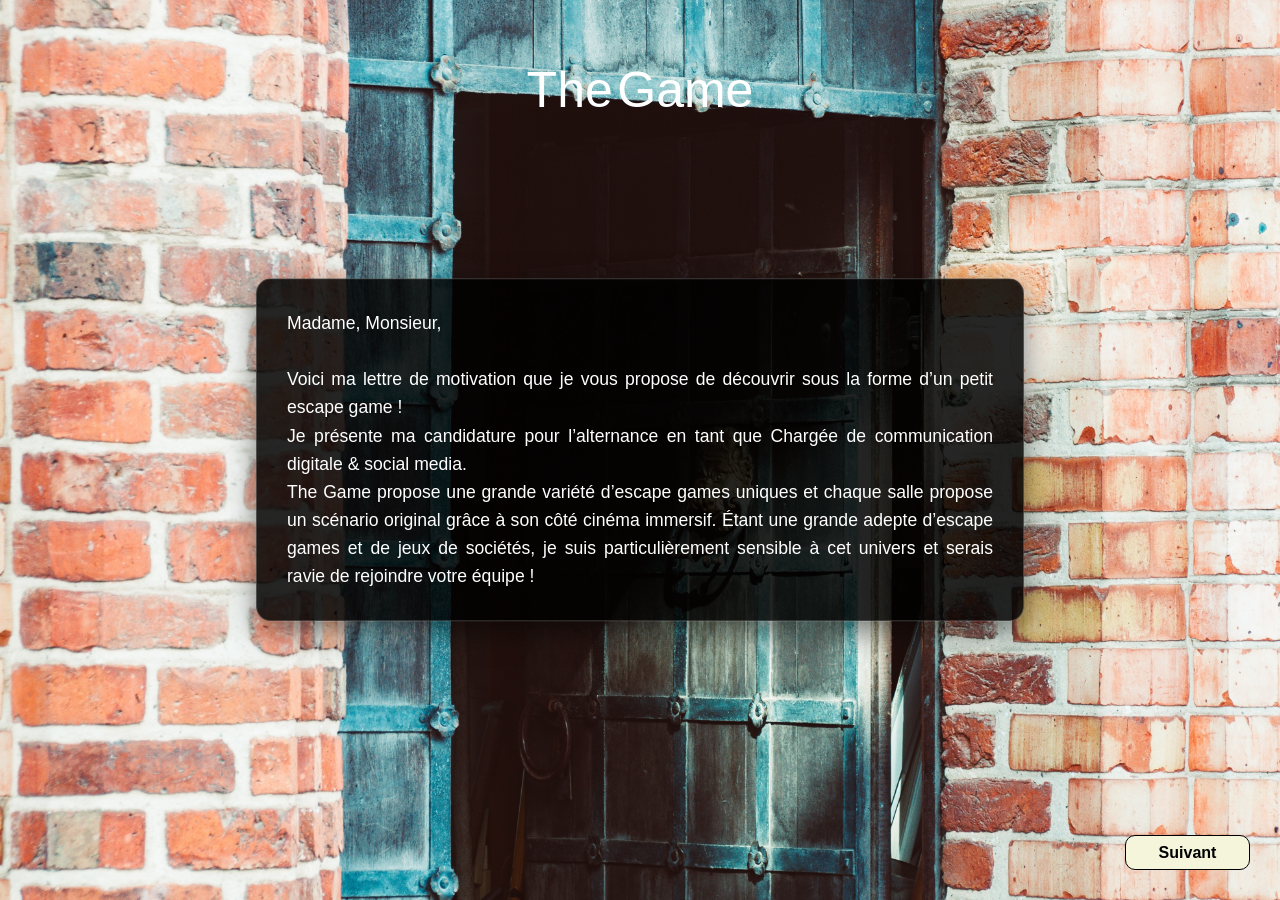
<file: index.html>
<!DOCTYPE html>
<html lang="fr">
<head>
    <meta charset="UTF-8">
    <meta name="viewport" content="width=device-width, initial-scale=1.0">
    <link rel="stylesheet" href="assets/css/style.css">
    <link rel="stylesheet" href="assets/css/index.css">
    <title>Accueil</title>
</head>
<body>
    <div class="wave">
        <label>The</label>
        <label>Game</label>
    </div>

    <div class="boite-dialogue boite-centre-accueil">
        <p class="texte-narratif">Madame, Monsieur,<br><br>Voici ma lettre de motivation que je vous propose de découvrir sous la forme d’un petit escape game !<br>Je présente ma candidature pour l’alternance en tant que Chargée de communication digitale & social media.<br>The Game propose une grande variété d’escape games uniques et chaque salle propose un scénario original grâce à son côté cinéma immersif. Étant une grande adepte d’escape games et de jeux de sociétés, je suis particulièrement sensible à cet univers et serais ravie de rejoindre votre équipe !</p>
    </div>
    
    <a href="catacombs.html" class="bouton btn-fixe-droite">Suivant</a>

    <script src="assets/js/title.js"></script>
</body>
</html>
</file>
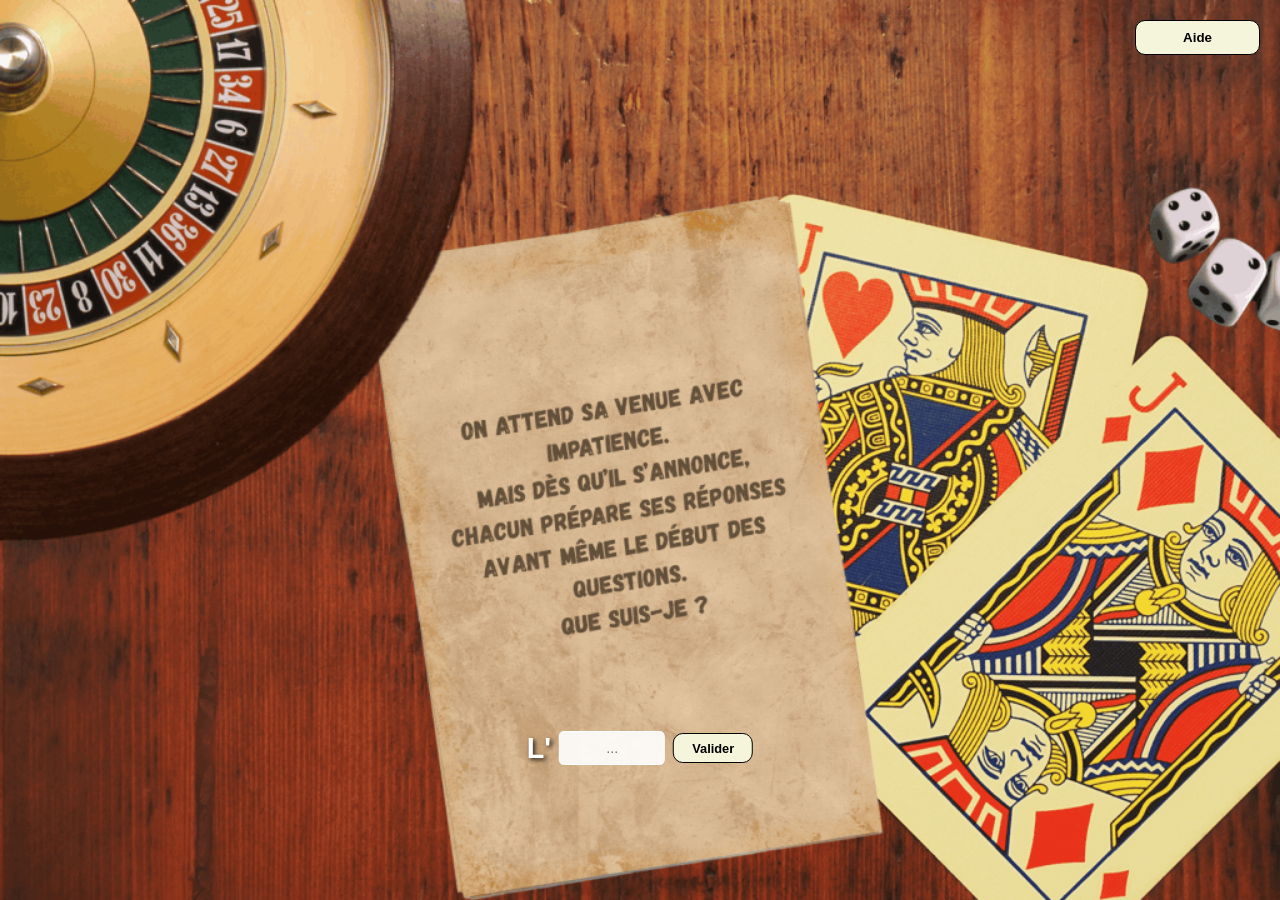
<file: casino.html>
<!DOCTYPE html>
<html lang="fr">
<head>
    <meta charset="UTF-8">
    <meta name="viewport" content="width=device-width, initial-scale=1.0">
    <link rel="stylesheet" href="assets/css/style.css">
    <link rel="stylesheet" href="assets/css/casino.css">
    <title>Casino</title>
</head>
<body>
    <button class="bouton btn-fixe-haut-droite" onclick="afficherIndice()">Aide</button>

    <div id="input-zone-container">
        <div class="input-group">
            <span class="prefix">L'</span>
            <input type="text" id="reponse-input" placeholder="..." autocomplete="off">
            <button class="bouton" onclick="verifierReponse()">Valider</button>
        </div>
    </div>

    <div id="victory-screen" class="boite-dialogue ecran-victoire-transition" style="display: none; opacity: 0; transition: opacity 1s ease-in; width: 60%; position: fixed; top: 50%; left: 50%; transform: translate(-50%, -50%);">
        <p class="texte-narratif">Je suis une personne créative qui apprécie créer des visuels attractifs ainsi que rédiger de façon adaptée et innovante. Pendant mon stage à l’ensIIE j’ai pu traduire et adapter des visuels Instagram et LinkedIn pour l’école.<br>J’ai également un attrait particulier pour le web, se traduisant par une présence active sur internet (notamment Instagram) me permettant d’avoir une bonne connaissance des codes des réseaux sociaux. Je sais également faire des propositions et suivre des stratégies grâce à mon expérience dans l’association News Étudiants Évry afin de promouvoir nos activités auprès des étudiants. J’espère pouvoir partager toutes ces belles expériences avec vous en intégrant votre équipe !</p>
    </div>

    <a href="conclusion.html" class="bouton btn-fixe-droite" id="btn-suivant" style="display: none;">Suivant</a>

    <script src="assets/js/casino.js"></script>
</body>
</html>
</file>
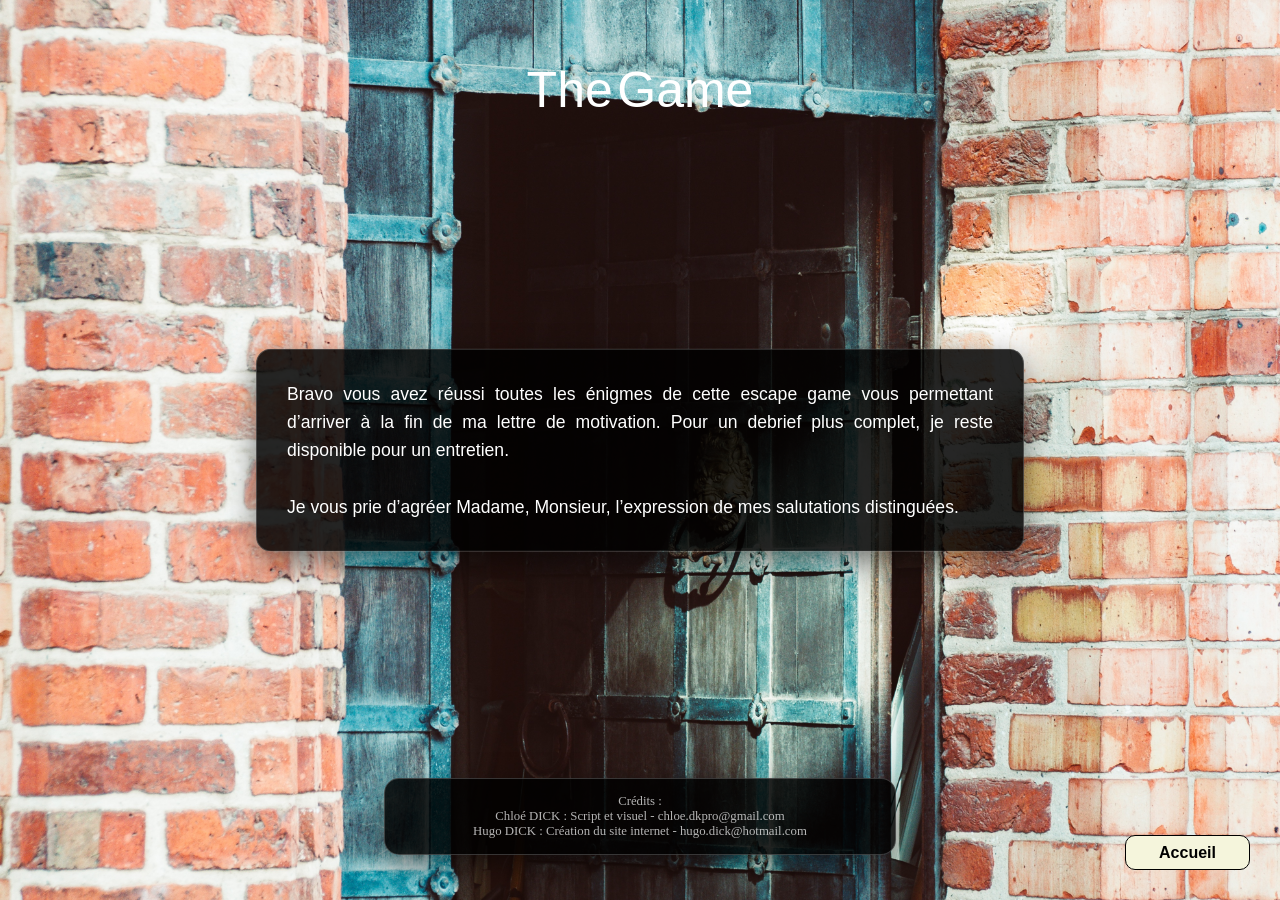
<file: conclusion.html>
<!DOCTYPE html>
<html lang="fr">
<head>
    <meta charset="UTF-8">
    <meta name="viewport" content="width=device-width, initial-scale=1.0">
    <link rel="stylesheet" href="assets/css/style.css">
    <link rel="stylesheet" href="assets/css/index.css">
    <title>Conclusion</title>
</head>
<body>
    <div class="wave">
        <label>The</label>
        <label>Game</label>
    </div>

    <div class="boite-dialogue boite-centre-accueil">
        <p class="texte-narratif">
            Bravo vous avez réussi toutes les énigmes de cette escape game vous permettant d’arriver à la fin de ma lettre de motivation. Pour un debrief plus complet, je reste disponible pour un entretien.<br><br>
            Je vous prie d’agréer Madame, Monsieur, l’expression de mes salutations distinguées.
        </p>
    </div>

    <div class="boite-dialogue boite-credits">
        <p class="texte-credits">
            Crédits : <br>Chloé DICK : Script et visuel - chloe.dkpro@gmail.com<br>Hugo DICK : Création du site internet - hugo.dick@hotmail.com
        </p>
    </div>
    
    <a href="index.html" class="bouton btn-fixe-droite">Accueil</a>

    <script src="assets/js/title.js"></script>
</body>
</html>
</file>
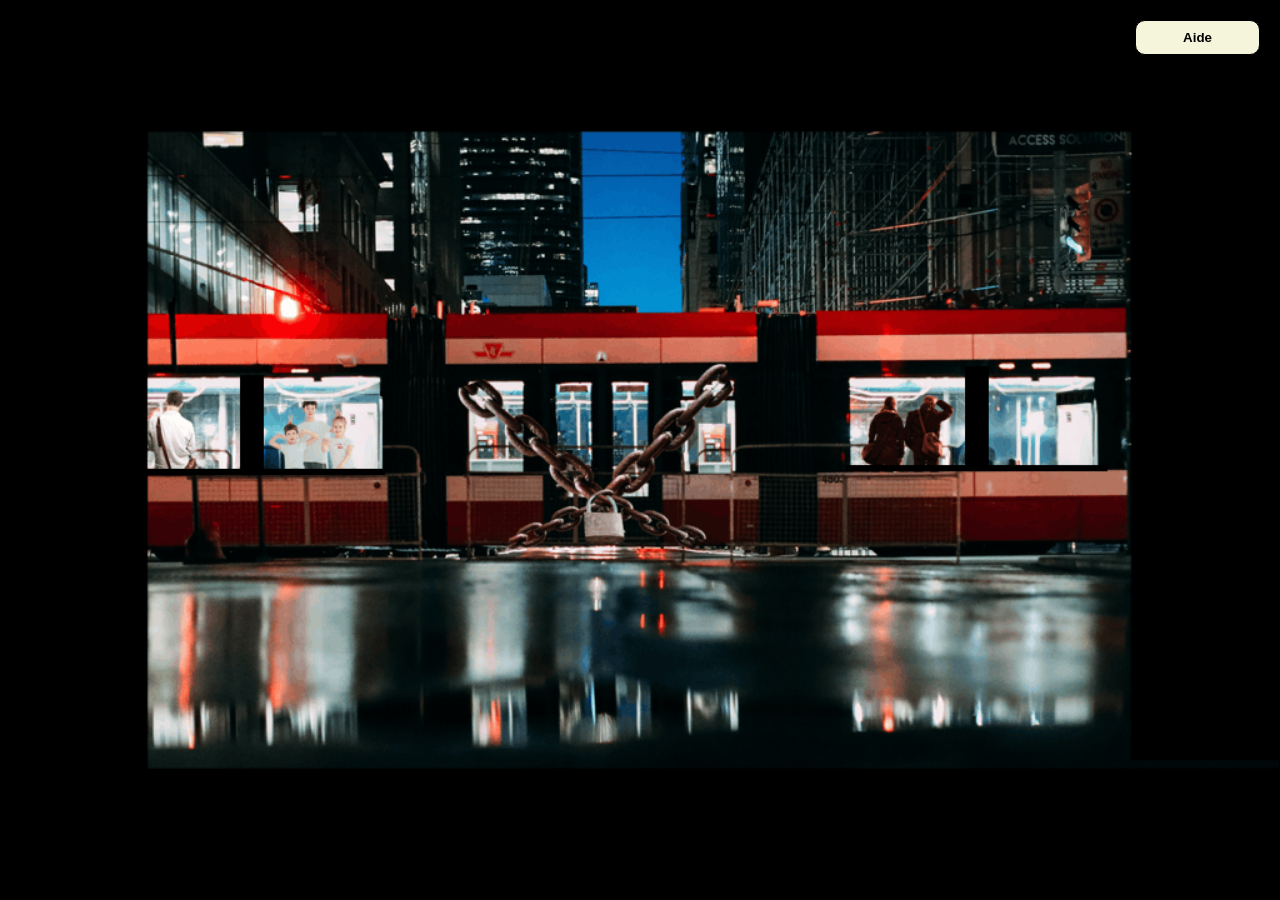
<file: metro.html>
<!DOCTYPE html>
<html lang="fr">
<head>
    <meta charset="UTF-8">
    <meta name="viewport" content="width=device-width, initial-scale=1.0">
    <link rel="stylesheet" href="assets/css/style.css">
    <link rel="stylesheet" href="assets/css/metro.css">
    <title>Metro</title>
</head>
<body>

    <div id="metro-container">
        <div id="background-image"></div>
        <div id="cadenas-zone" onclick="zoomCadenas()"></div>
    </div>

    <button id="bouton-retour" class="bouton btn-fixe-gauche" onclick="dezoom()" style="display: none;">Retour</button>
    <button class="bouton btn-fixe-haut-droite" onclick="afficherIndice()">Aide</button>

    <div id="ui-code" style="display: none;">
        <div class="boite-dialogue">
            <input type="text" id="code-input" class="input-metro-custom" placeholder="Code à 4chiffres" maxlength="4">
        <br>
            <br>
            <button class="bouton" onclick="verifierCode()">Valider</button>
        </div>
    </div>

    <div id="victory-screen" class="boite-dialogue ecran-victoire-generique" style="display: none; width: 60%;">
        <p id="victory-text" class="texte-narratif">Intégrer votre équipe me permettrait de renforcer mes compétences en gestion et animation des réseaux sociaux. Une compétence que j’ai par ailleurs déjà pu développer en tant que responsable événementiel de l’association News Étudiants Évry avec la création d’affiches et de slogans pour promouvoir nos événements sur Instagram. De plus, mes stages m’ont permis de renforcer mes compétences rédactionnelles, essentielles dans les métiers de la communication, avec de la post-édition d’articles (ManaTime) ou de documents pour les étudiants (ensIIE).</p>
    </div>

    <a href="casino.html" class="bouton btn-fixe-droite" id="btn-suivant" style="display: none;">Suivant</a>

    <script src="assets/js/metro.js"></script>
</body>
</html>
</file>
<file: assets/css/style.css>
body {
    margin: 0;
    padding: 0;
    font-family: 'Gill Sans', 'Gill Sans MT', Calibri, sans-serif;
    color: white;
}

.texte-narratif {
    font-size: 1.1rem;
    line-height: 1.6;
    text-align: justify;
    margin: 0;
}

.boite-dialogue {
    background: rgba(0, 0, 0, 0.85);
    padding: 30px;
    border-radius: 15px;
    border: 1px solid rgba(255, 255, 255, 0.2);
    box-shadow: 0 10px 30px rgba(0, 0, 0, 0.5);
    text-align: center;
}

.bouton {
    display: inline-flex;
    justify-content: center;
    align-items: center;
    background-color: beige;
    color: black;
    text-decoration: none;
    font-weight: bold;
    border-radius: 10px;
    transition: 0.3s;
    cursor: pointer;
    border: none;
    width: 125px;
    height: 35px;
    box-sizing: border-box;
    border: 1px solid black;
}

.bouton:hover {
    background-color: rgb(173, 173, 146);
    transform: scale(1.05);
}

.btn-fixe-droite {
    position: fixed;
    bottom: 30px;
    right: 30px;
    z-index: 2000;
}

.btn-fixe-gauche {
    position: fixed;
    top: 25px;
    left: 25px;
    z-index: 2000;
}

.btn-fixe-haut-droite {
    position: fixed;
    top: 20px;
    right: 20px;
    z-index: 1000;
}

.boite-centre-accueil {
    position: absolute; 
    top: 50%; 
    left: 50%; 
    transform: translate(-50%, -50%); 
    width: 60%;
}

.ecran-victoire-generique {
    display: none; 
    width: 60%; 
    position: fixed; 
    top: 50%; 
    left: 50%; 
    transform: translate(-50%, -50%);
}

.ecran-victoire-transition {
    display: none; 
    opacity: 0; 
    transition: opacity 1s ease-in; 
    width: 60%; 
    position: fixed; 
    top: 50%; 
    left: 50%; 
    transform: translate(-50%, -50%);
}

.btn-retour-cache {
    display: none;
}

.input-metro-custom {
    width: 200px; 
    height: 40px; 
    text-align: center; 
    margin-bottom: 15px; 
    border-radius: 5px; 
    border: none;
}

.boite-credits {
    position: absolute;
    bottom: 5%;
    left: 50%;
    transform: translateX(-50%);
    width: 40%;
    padding: 15px;
}

.texte-credits {
    font-family:Cambria, Cochin, Georgia, Times, 'Times New Roman', serif;
    font-size: 0.8rem;
    color: rgba(255, 255, 255, 0.7); 
    text-align: center;
    margin: 0;
}
</file>
<file: assets/css/index.css>
*{
    margin: 0;
    padding: 0;
    box-sizing: border-box;
    
}

body {
    background-image: url('../img/background-index.jpg');
    background-repeat: no-repeat;
    background-attachment: fixed;
    background-position: center;
    background-size: cover;
    margin: 0;
    min-height: 100vh;
}

.wave{
    position: absolute;
    top: 10%;
    left: 50%;
    text-align: center;
    transform: translate(-50%, -50%); 
}


.wave label {
    font-size: 50px;
    color: white;
    font-family: 'Franklin Gothic Medium', 'Arial Narrow', Arial, sans-serif;
}

.wave label span{
    display: inline-block;
    font-size: 50px;
    transition: 0.3s;
}

.wave label:hover span {
    color:rgb(58, 52, 51);
    transform: translateY(-30px);
}
</file>
<file: assets/css/casino.css>
body {
    background-image: url('../img/background-casino.png');
    background-size: cover;
    background-position: center;
    height: 100vh;
    margin: 0;
    display: flex;
    justify-content: center;
    align-items: center;
    overflow: hidden;
}

#input-zone-container {
    position: absolute;
    bottom: 15%; 
    left: 50%;
    transform: translateX(-50%);
    background: transparent;
}

.input-group {
    display: flex;
    align-items: center;
    gap: 8px;
}

.prefix {
    font-size: 1.8rem;
    font-weight: bold;
    color: white;
    text-shadow: 2px 2px 4px rgba(0,0,0,0.8);
}

#reponse-input {
    width: 100px;
    height: 30px;
    border-radius: 5px;
    border: 1px solid white;
    background: rgba(255, 255, 255, 0.9);
    text-align: center;
    font-size: 0.9rem;
    outline: none;
}

.input-group .bouton {
    width: 80px;
    height: 30px;
    font-size: 0.8rem;
}
</file>
<file: assets/css/metro.css>
body {
    background-color: black;
    overflow: hidden;
}

#metro-container {
    position: relative;
    width: 100vw;
    height: 100vh;
    transition: transform 1.5s ease-in-out;
}

#background-image {
    width: 100%;
    height: 100%;
    background-image: url('../img/background-metro.png');
    background-size: cover;
    background-position: center;
}

#cadenas-zone {
    position: absolute;
    top: 35%; 
    left: 35%; 
    width: 20%; 
    height: 25%;
    cursor: pointer;
}

.zoomed {
    transform: scale(2) translate(3%, -5%);
}

#ui-code {
    position: fixed;
    top: 50%;
    left: 50%;
    transform: translate(-50%, -50%);
    z-index: 10;
}

#victory-screen {
    position: fixed;
    top: 50%;
    left: 50%;
    transform: translate(-50%, -50%);
    z-index: 1000;
}
</file>
